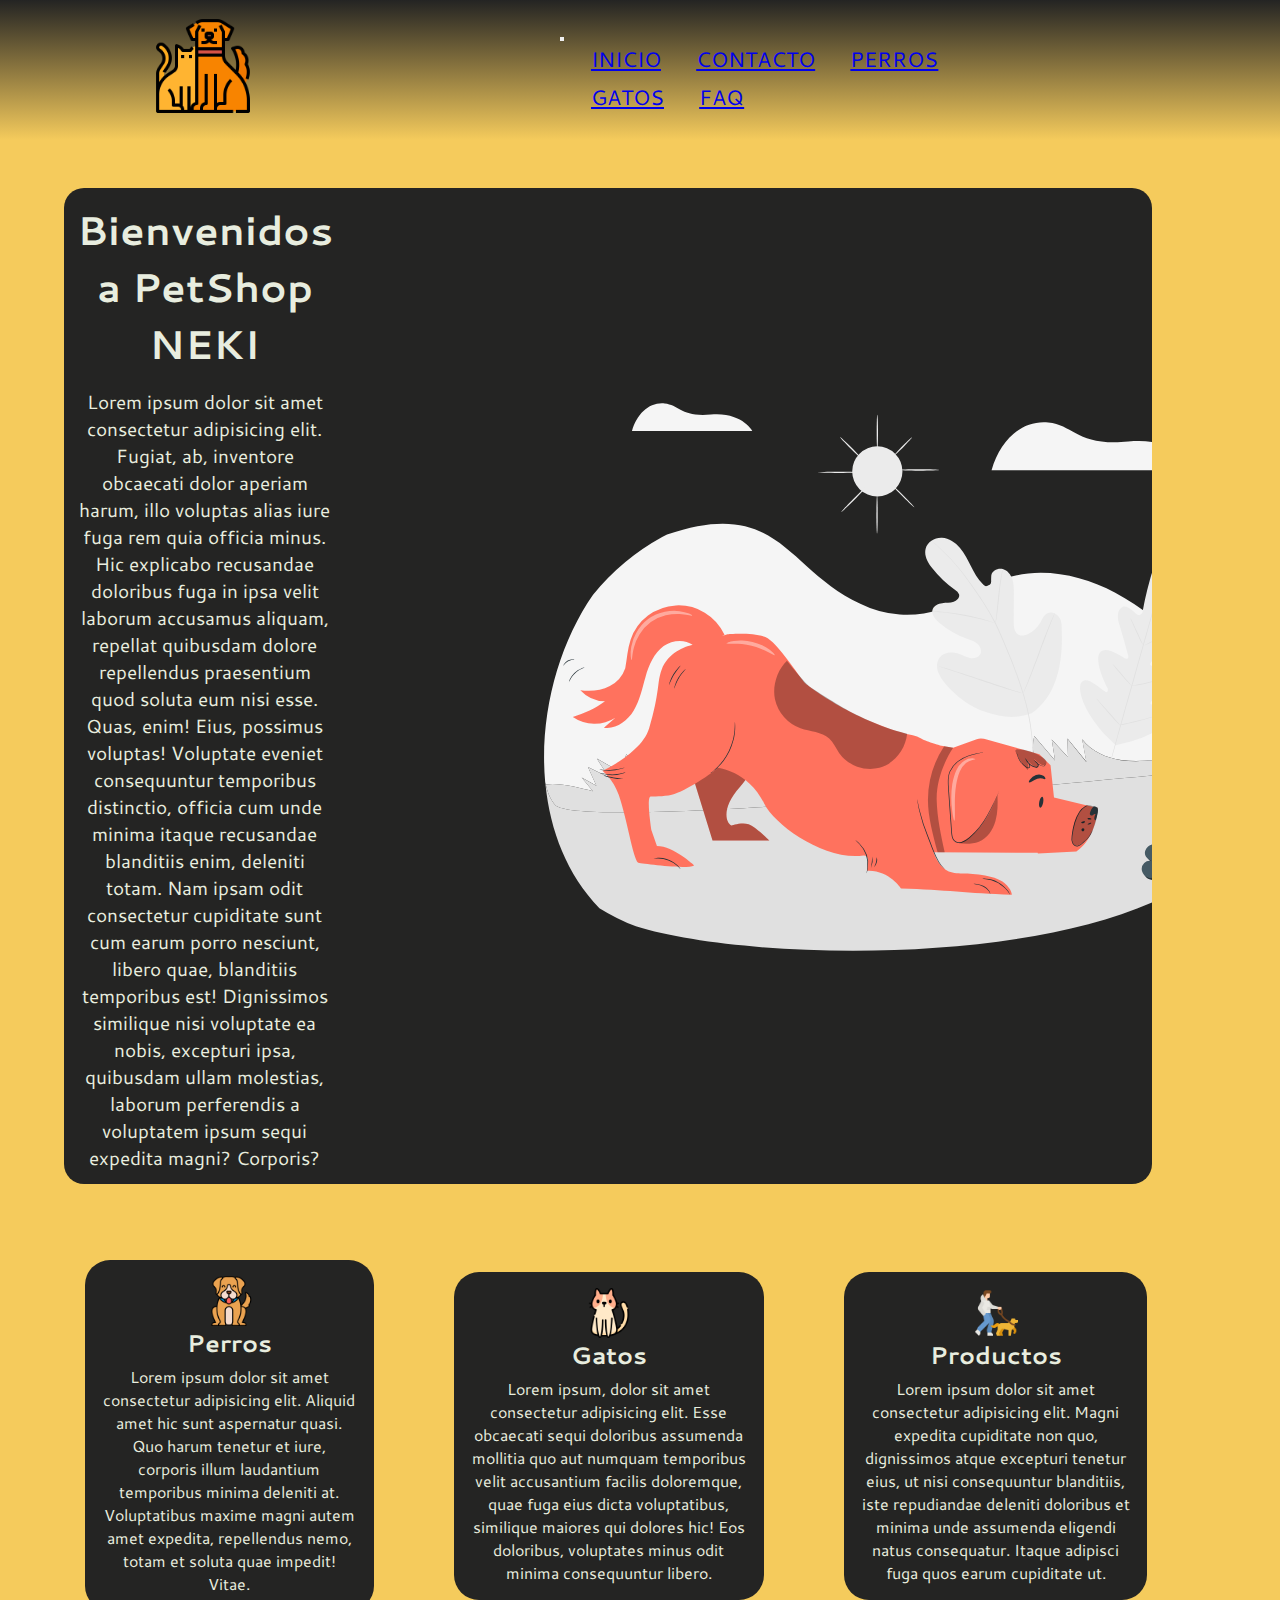
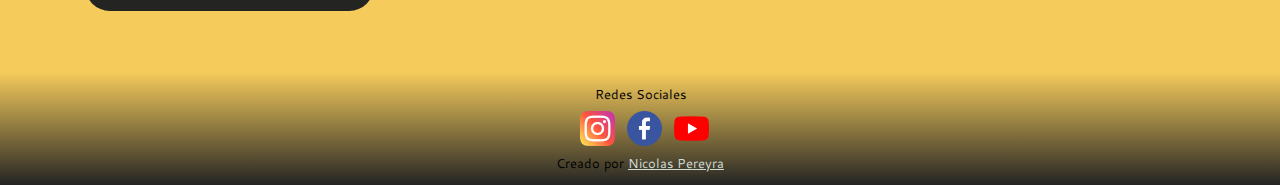
<file: index.html>
<!DOCTYPE html>
<html lang="en">
  <head>
    <meta charset="UTF-8" />
    <meta http-equiv="X-UA-Compatible" content="IE=edge" />
    <meta name="viewport" content="width=device-width, initial-scale=1.0" />
    <title>PetShop Neki</title>
    <!-- CSS -->
    <link rel="stylesheet" href="style.css" />
    <!-- GOOGLE FONTS -->
    <link
      href="https://fonts.googleapis.com/css2?family=Cantarell:ital,wght@0,400;0,700;1,400&display=swap"
      rel="stylesheet"
    />
    <link rel="shortcut icon" href="imgs/logo.png" type="image/x-icon" />

    <!-- ANIMATE CSS -->

    <link
      rel="stylesheet"
      href="https://cdnjs.cloudflare.com/ajax/libs/animate.css/4.1.1/animate.min.css"
    />
  </head>

  <!-- CSS BS -->
  <link
    href="https://cdn.jsdelivr.net/npm/bootstrap@5.1.3/dist/css/bootstrap.min.css"
    rel="stylesheet"
    integrity="sha384-1BmE4kWBq78iYhFldvKuhfTAU6auU8tT94WrHftjDbrCEXSU1oBoqyl2QvZ6jIW3"
    crossorigin="anonymous"
  />

  <body class="layout">
    <!-- HEADER HEADER HEADER  -->
    <header class="header">
      <img class="nav__logo" src="imgs/logo-pagina.png" alt="Logo PetShop" />
      <nav class="navbar navbar-expand-lg navbar-light">
        <div class="container-fluid">
          <button
            class="navbar-toggler"
            type="button"
            data-bs-toggle="collapse"
            data-bs-target="#navbarSupportedContent"
            aria-controls="navbarSupportedContent"
            aria-expanded="false"
            aria-label="Toggle navigation"
          >
            <span class="navbar-toggler-icon"></span>
          </button>
          <div class="collapse navbar-collapse" id="navbarSupportedContent">
            <ul class="navbar-nav me-auto mb-2 mb-lg-0">
              <li class="nav-item">
                <a class="nav-link active" aria-current="page" href="index.html"
                  >Inicio</a
                >
              </li>
              <li class="nav-item">
                <a
                  class="nav-link active"
                  aria-current="page"
                  href="contacto.html"
                  >Contacto</a
                >
              </li>
              <li class="nav-item">
                <a
                  class="nav-link active"
                  aria-current="page"
                  href="Perros.html"
                  >Perros</a
                >
              </li>
              <li class="nav-item">
                <a class="nav-link active" aria-current="page" href="Gatos.html"
                  >Gatos</a
                >
              </li>
              <li class="nav-item">
                <a class="nav-link active" aria-current="page" href="FAQ.html"
                  >FAQ</a
                >
              </li>
            </ul>
          </div>
        </div>
      </nav>
    </header>
    <!-- MAIN SECTION MAIN SECTION -->
    <div class="hero container">
      <main class="hero__section">
        <h1 class="hero__title">Bienvenidos a PetShop NEKI</h1>
        <p class="hero__text">
          Lorem ipsum dolor sit amet consectetur adipisicing elit. Fugiat, ab,
          inventore obcaecati dolor aperiam harum, illo voluptas alias iure fuga
          rem quia officia minus. Hic explicabo recusandae doloribus fuga in
          ipsa velit laborum accusamus aliquam, repellat quibusdam dolore
          repellendus praesentium quod soluta eum nisi esse. Quas, enim! Eius,
          possimus voluptas! Voluptate eveniet consequuntur temporibus
          distinctio, officia cum unde minima itaque recusandae blanditiis enim,
          deleniti totam. Nam ipsam odit consectetur cupiditate sunt cum earum
          porro nesciunt, libero quae, blanditiis temporibus est! Dignissimos
          similique nisi voluptate ea nobis, excepturi ipsa, quibusdam ullam
          molestias, laborum perferendis a voluptatem ipsum sequi expedita
          magni? Corporis?
        </p>
      </main>
      <img class="hero__img" src="imgs/fotoindex2.svg" alt="FotoPrincipal" />
    </div>
    <section class="info container">
      <article class="info__card">
        <img src="imgs/dog (2).png" alt="Dog" />
        <h2>Perros</h2>
        <p>
          Lorem ipsum dolor sit amet consectetur adipisicing elit. Aliquid amet
          hic sunt aspernatur quasi. Quo harum tenetur et iure, corporis illum
          laudantium temporibus minima deleniti at. Voluptatibus maxime magni
          autem amet expedita, repellendus nemo, totam et soluta quae impedit!
          Vitae.
        </p>
      </article>

      <article class="info__card">
        <img src="imgs/cat.png" alt="" />
        <h2>Gatos</h2>
        <p>
          Lorem ipsum, dolor sit amet consectetur adipisicing elit. Esse
          obcaecati sequi doloribus assumenda mollitia quo aut numquam
          temporibus velit accusantium facilis doloremque, quae fuga eius dicta
          voluptatibus, similique maiores qui dolores hic! Eos doloribus,
          voluptates minus odit minima consequuntur libero.
        </p>
      </article>

      <article class="info__card">
        <img src="imgs/dog-walking.png" alt="" />
        <h2>Productos</h2>
        <p>
          Lorem ipsum dolor sit amet consectetur adipisicing elit. Magni
          expedita cupiditate non quo, dignissimos atque excepturi tenetur eius,
          ut nisi consequuntur blanditiis, iste repudiandae deleniti doloribus
          et minima unde assumenda eligendi natus consequatur. Itaque adipisci
          fuga quos earum cupiditate ut.
        </p>
      </article>
    </section>
    <!-- footer FOOTER -->
    <footer class="footer">
      <div>Redes Sociales</div>
      <div>
        <a target="__blank" href="http://www.instagram.com/accesorios.neki"
          ><img
            class="redes__icon"
            src="imgs/instagram (1).png"
            alt="Instagram"
        /></a>
        <a target="__blank" href="http://www.facebook.com/accesorios.neki"
          ><img class="redes__icon" src="imgs/facebook (1).png" alt="Facebook"
        /></a>
        <a target="__blank" href="http://www.youtube.com/accesorios.neki"
          ><img class="redes__icon" src="imgs/youtube.png" alt="Youtube"
        /></a>
      </div>
      <div>
        Creado por
        <a target="_blank" href="http://www.instagram.com/niico.pereyra"
          ><span class="dev__name">Nicolas Pereyra</span></a
        >
      </div>
    </footer>
    <!-- bs js bs js -->
    <script
      src="https://cdn.jsdelivr.net/npm/bootstrap@5.1.3/dist/js/bootstrap.bundle.min.js"
      integrity="sha384-ka7Sk0Gln4gmtz2MlQnikT1wXgYsOg+OMhuP+IlRH9sENBO0LRn5q+8nbTov4+1p"
      crossorigin="anonymous"
    ></script>
  </body>
</html>
</file>
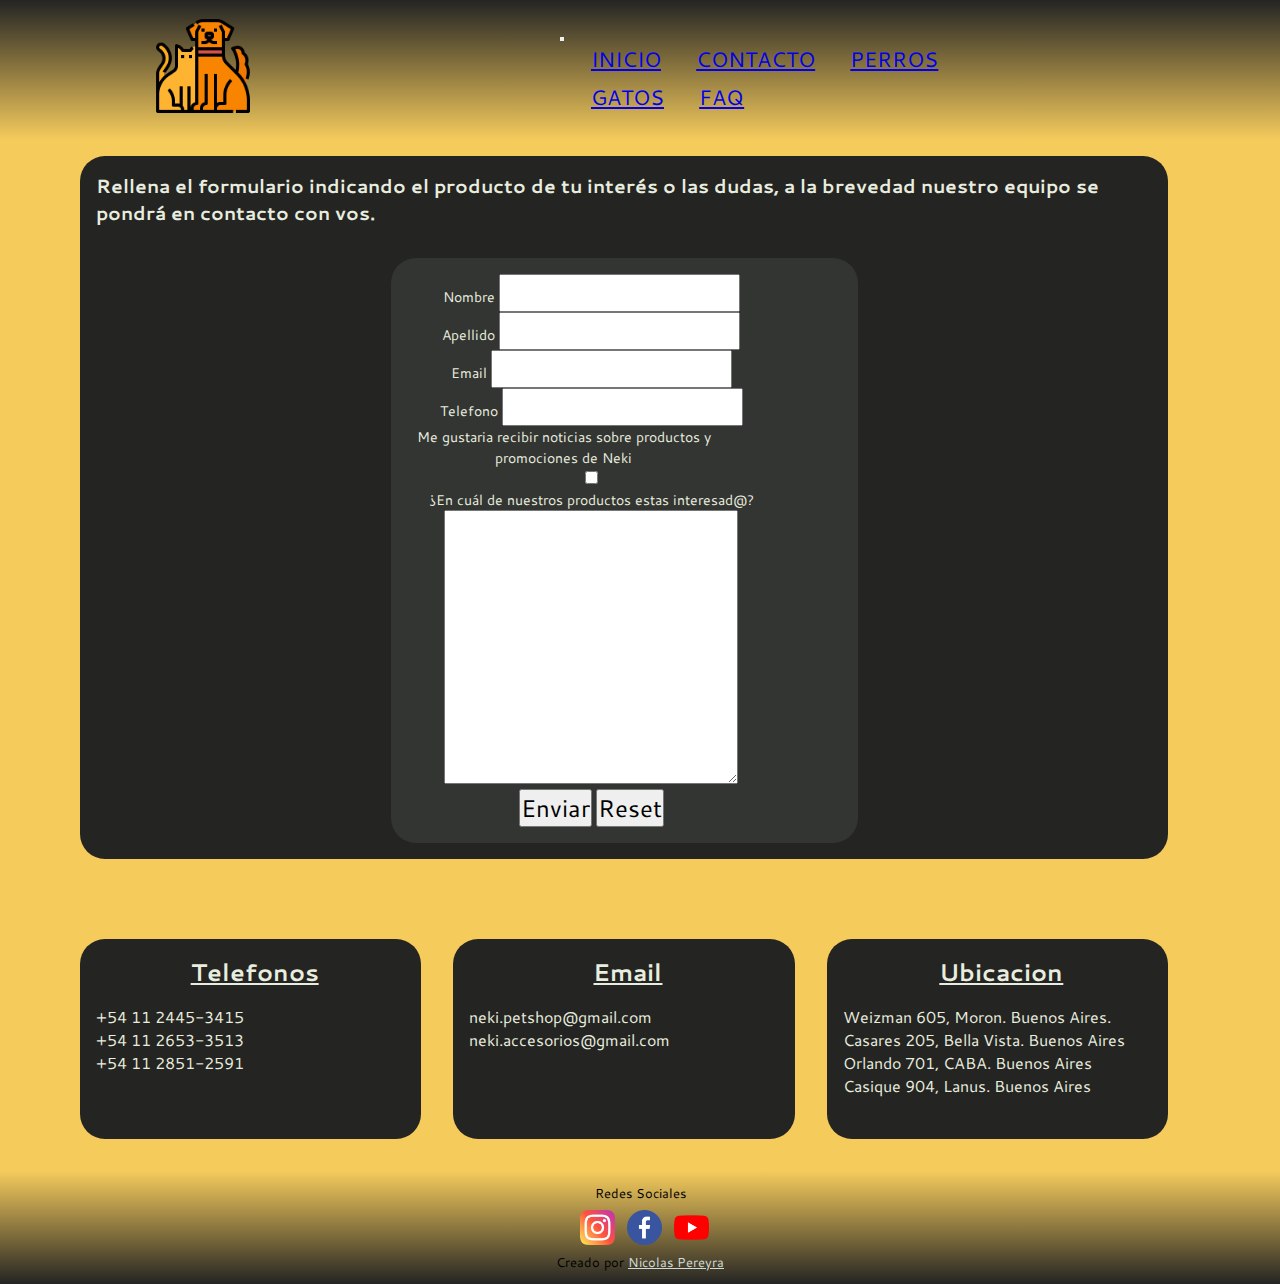
<file: contacto.html>
<!DOCTYPE html>
<html lang="en">
  <head>
    <meta charset="UTF-8" />
    <meta http-equiv="X-UA-Compatible" content="IE=edge" />
    <meta name="viewport" content="width=device-width, initial-scale=1.0" />
    <title>PetShop Neki</title>
    <!-- CSS -->
    <link rel="stylesheet" href="style.css" />
    <!-- GOOGLE FONTS -->
    <link
      href="https://fonts.googleapis.com/css2?family=Cantarell:ital,wght@0,400;0,700;1,400&display=swap"
      rel="stylesheet"
    />
    <link rel="shortcut icon" href="imgs/logo.png" type="image/x-icon" />

    <!-- ANIMATE CSS -->

    <link
      rel="stylesheet"
      href="https://cdnjs.cloudflare.com/ajax/libs/animate.css/4.1.1/animate.min.css"
    />
  </head>

  <!-- CSS BS -->
  <link
    href="https://cdn.jsdelivr.net/npm/bootstrap@5.1.3/dist/css/bootstrap.min.css"
    rel="stylesheet"
    integrity="sha384-1BmE4kWBq78iYhFldvKuhfTAU6auU8tT94WrHftjDbrCEXSU1oBoqyl2QvZ6jIW3"
    crossorigin="anonymous"
  />

  <body class="layout">
    <!-- HEADER HEADER HEADER  -->
    <header class="header">
      <img class="nav__logo" src="imgs/logo-pagina.png" alt="Logo PetShop" />
      <nav class="navbar navbar-expand-lg navbar-light">
        <div class="container-fluid">
          <button
            class="navbar-toggler"
            type="button"
            data-bs-toggle="collapse"
            data-bs-target="#navbarSupportedContent"
            aria-controls="navbarSupportedContent"
            aria-expanded="false"
            aria-label="Toggle navigation"
          >
            <span class="navbar-toggler-icon"></span>
          </button>
          <div class="collapse navbar-collapse" id="navbarSupportedContent">
            <ul class="navbar-nav me-auto mb-2 mb-lg-0">
              <li class="nav-item">
                <a class="nav-link active" aria-current="page" href="index.html"
                  >Inicio</a
                >
              </li>
              <li class="nav-item">
                <a
                  class="nav-link active"
                  aria-current="page"
                  href="contacto.html"
                  >Contacto</a
                >
              </li>
              <li class="nav-item">
                <a
                  class="nav-link active"
                  aria-current="page"
                  href="Perros.html"
                  >Perros</a
                >
              </li>
              <li class="nav-item">
                <a class="nav-link active" aria-current="page" href="Gatos.html"
                  >Gatos</a
                >
              </li>
              <li class="nav-item">
                <a class="nav-link active" aria-current="page" href="FAQ.html"
                  >FAQ</a
                >
              </li>
            </ul>
          </div>
        </div>
      </nav>
    </header>
    <!-- SECTION SECTION SECTION main main  -->
    <main class="hero__contact  container">
      <h3>Rellena el formulario indicando el producto de tu interés o las dudas, a la brevedad nuestro equipo se pondrá en contacto con vos.</h3>
       <form class="contact" action="">
         <div class="form">
            <label class="form__items" for="Nombre">Nombre</label>
            <input type="text" name="Nombre" id="Nombre" />
            <br />
            <label class="form__items" for="Apellido">Apellido</label>
            <input type="text" name="Apellido" id="Apellido" />
            <br />
            <label class="form__items" for="Email">Email</label>
            <input type="text" name="Email" id="Email" required />
            <br />
            <label class="form__items" for="Apellido">Telefono</label>
            <input type="text" name="Telefono" id="Telefono"  />
            <div>Me gustaria recibir noticias sobre productos y promociones de Neki</div>
            <input 
              type="checkbox"
              name="Quiere recibir ofertas"
              value="1"
              required
            />
            <br />
            <label class="form__items" for="interes en productos"></label>
              ¿En cuál de nuestros productos estas interesad@?
            </label>
            <br />
            <textarea class="form__items"
              name="¿En que producto estas interesad@?"
              id="¿En que producto estas interesad@?"
              cols="25"
              rows="8"
            ></textarea>
            <br />
            <input type="submit" value="Enviar" />
            <input type="reset" name="Limpiar formulario" id="" />
          </div> 
      </form>
    </main>
    <section class="contact__section  container">
        <article class="contact__card">
             <h1 class="contact__title">Telefonos</h1>
          <p class="contact__text">
          +54 11 2445-3415
          <br>
          +54 11 2653-3513
          <br>
          +54 11 2851-2591
          </p>
       </article>
       <article class="contact__card">
          <h1 class="contact__title">Email</h1>
          <p class="contact__text">
          neki.petshop@gmail.com 
          <br>
          neki.accesorios@gmail.com
          </p>
       </article>
       <article class="contact__card">
        <h1 class="contact__title">Ubicacion</h1>
        <p class="contact__text">
        Weizman 605, Moron. Buenos Aires.
        <br>
        Casares 205, Bella Vista. Buenos Aires
        <br>
        Orlando 701, CABA. Buenos Aires
        <br>
        Casique 904, Lanus. Buenos Aires
        </p>
     </article>
    </section>
  <!-- footer FOOTER -->
  <footer class="footer">
    <div>Redes Sociales</div>
    <div>
      <a target="__blank" href="http://www.instagram.com/accesorios.neki"
        ><img
          class="redes__icon"
          src="imgs/instagram (1).png"
          alt="Instagram"
      /></a>
      <a target="__blank" href="http://www.facebook.com/accesorios.neki"
        ><img class="redes__icon" src="imgs/facebook (1).png" alt="Facebook"
      /></a>
      <a target="__blank" href="http://www.youtube.com/accesorios.neki"
        ><img class="redes__icon" src="imgs/youtube.png" alt="Youtube"
      /></a>
    </div>
    <div>
      Creado por
      <a target="_blank" href="http://www.instagram.com/niico.pereyra"
        ><span class="dev__name">Nicolas Pereyra</span></a
      >
    </div>
  </footer>
  <!-- bs js bs js -->
  <script
    src="https://cdn.jsdelivr.net/npm/bootstrap@5.1.3/dist/js/bootstrap.bundle.min.js"
    integrity="sha384-ka7Sk0Gln4gmtz2MlQnikT1wXgYsOg+OMhuP+IlRH9sENBO0LRn5q+8nbTov4+1p"
    crossorigin="anonymous"
  ></script>
</body>
</html>
</file>
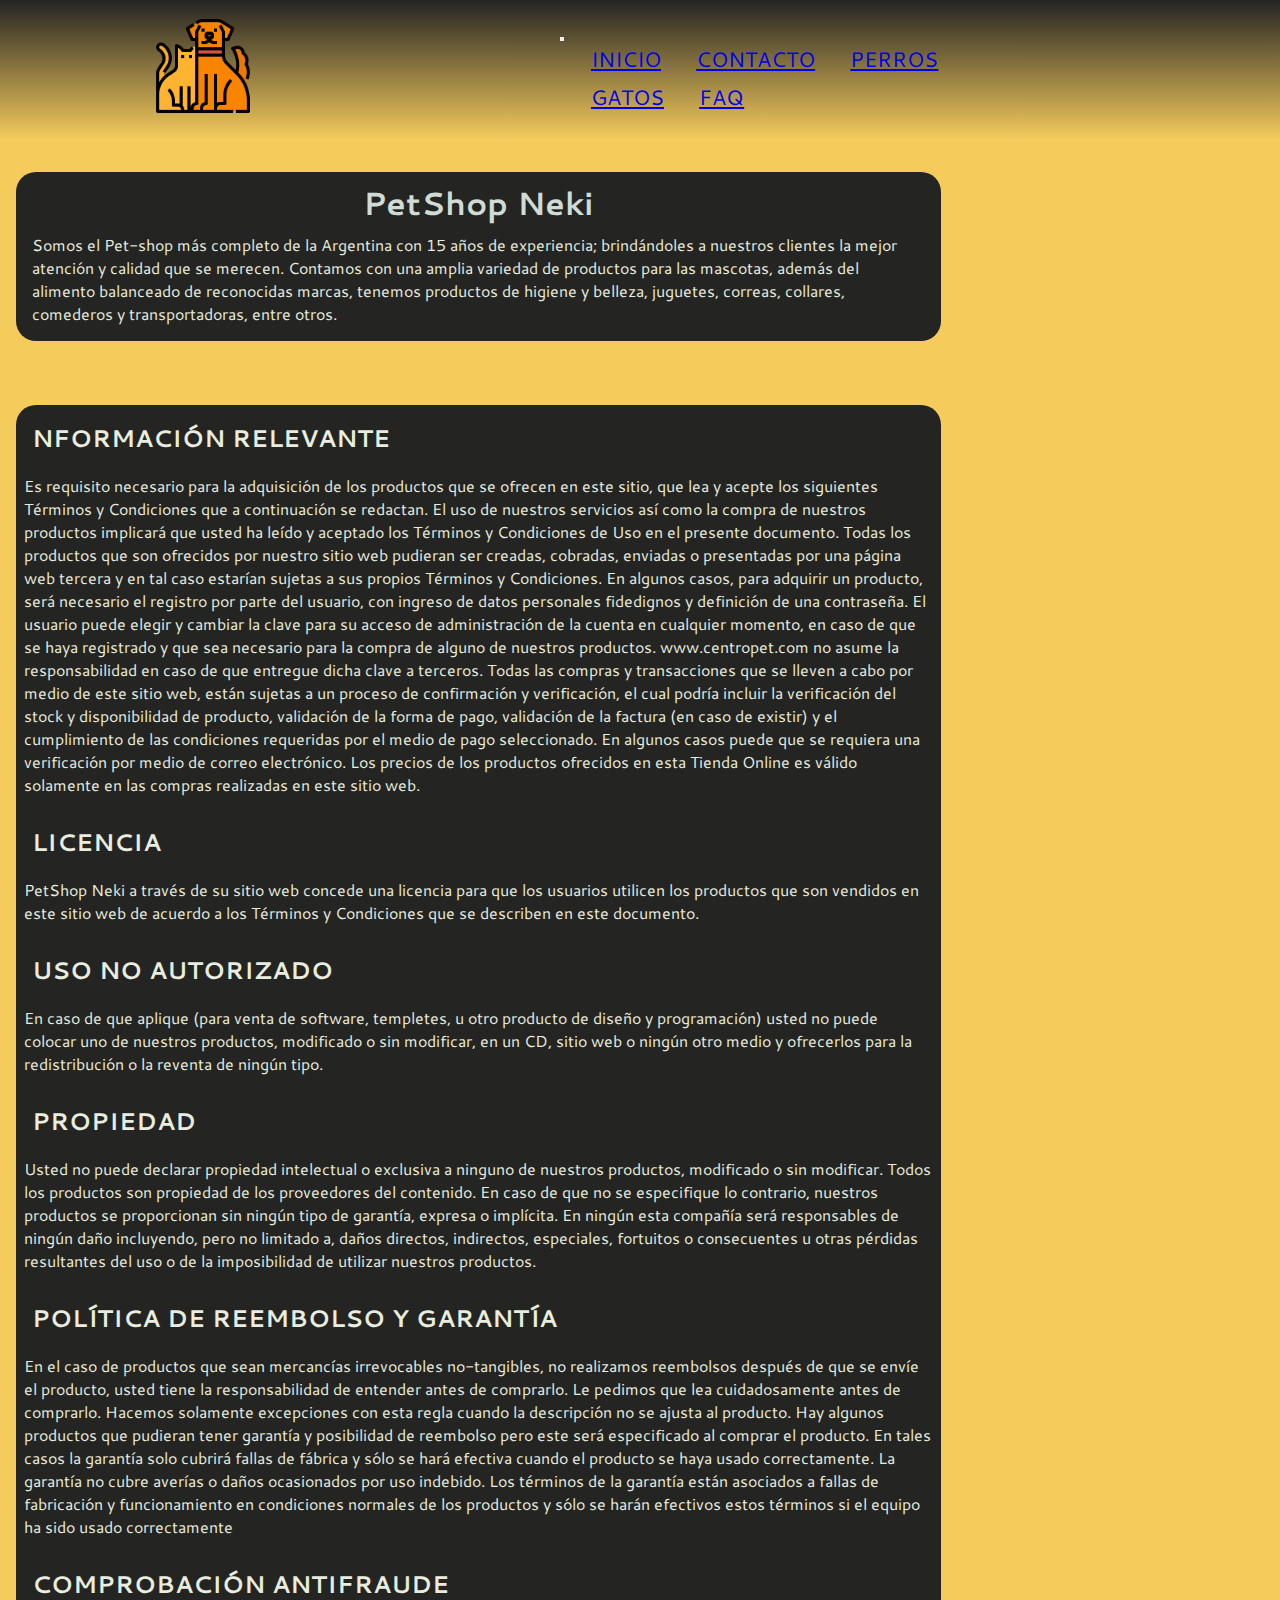
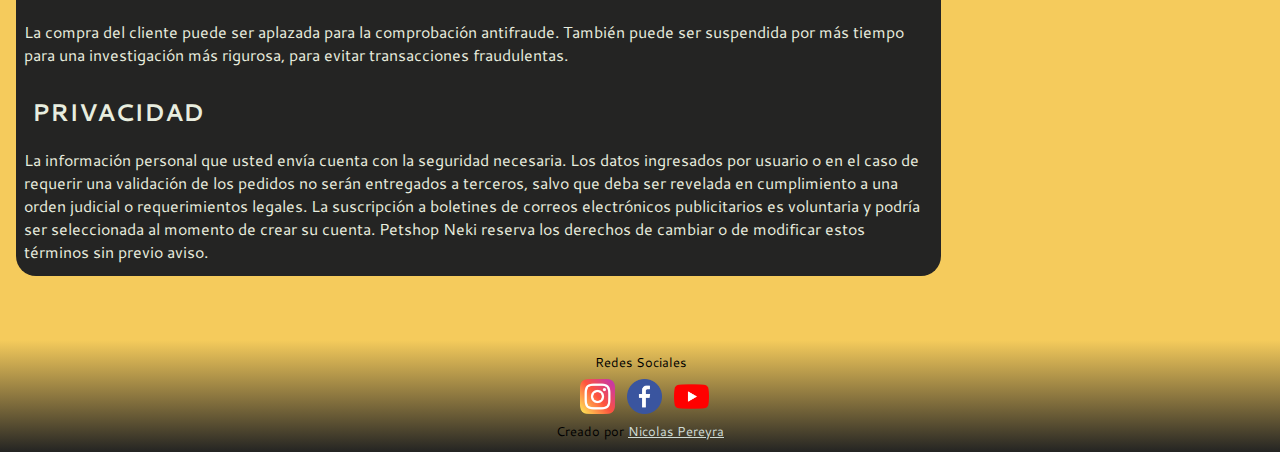
<file: FAQ.html>
<!DOCTYPE html>
<html lang="en">
  <head>
    <meta charset="UTF-8" />
    <meta http-equiv="X-UA-Compatible" content="IE=edge" />
    <meta name="viewport" content="width=device-width, initial-scale=1.0" />
    <title>PetShop Neki</title>
    <!-- CSS -->
    <link rel="stylesheet" href="style.css" />
    <!-- GOOGLE FONTS -->
    <link
      href="https://fonts.googleapis.com/css2?family=Cantarell:ital,wght@0,400;0,700;1,400&display=swap"
      rel="stylesheet"
    />
    <link rel="shortcut icon" href="imgs/logo.png" type="image/x-icon" />

    <!-- ANIMATE CSS -->

    <link
      rel="stylesheet"
      href="https://cdnjs.cloudflare.com/ajax/libs/animate.css/4.1.1/animate.min.css"
    />
  </head>

  <!-- CSS BS -->
  <link
    href="https://cdn.jsdelivr.net/npm/bootstrap@5.1.3/dist/css/bootstrap.min.css"
    rel="stylesheet"
    integrity="sha384-1BmE4kWBq78iYhFldvKuhfTAU6auU8tT94WrHftjDbrCEXSU1oBoqyl2QvZ6jIW3"
    crossorigin="anonymous"
  />

  <body class="layout">
    <!-- HEADER HEADER HEADER  -->
    <header class="header container-fluid">
      <img class="nav__logo" src="imgs/logo-pagina.png" alt="Logo PetShop" />
      <nav class="navbar navbar-expand-lg navbar-light">
        <div class="container-fluid">
          <button
            class="navbar-toggler"
            type="button"
            data-bs-toggle="collapse"
            data-bs-target="#navbarSupportedContent"
            aria-controls="navbarSupportedContent"
            aria-expanded="false"
            aria-label="Toggle navigation"
          >
            <span class="navbar-toggler-icon"></span>
          </button>
          <div class="collapse navbar-collapse" id="navbarSupportedContent">
            <ul class="navbar-nav me-auto mb-2 mb-lg-0">
              <li class="nav-item">
                <a class="nav-link active" aria-current="page" href="index.html"
                  >Inicio</a
                >
              </li>
              <li class="nav-item">
                <a
                  class="nav-link active"
                  aria-current="page"
                  href="contacto.html"
                  >Contacto</a
                >
              </li>
              <li class="nav-item">
                <a
                  class="nav-link active"
                  aria-current="page"
                  href="Perros.html"
                  >Perros</a
                >
              </li>
              <li class="nav-item">
                <a class="nav-link active" aria-current="page" href="Gatos.html"
                  >Gatos</a
                >
              </li>
              <li class="nav-item">
                <a class="nav-link active" aria-current="page" href="FAQ.html"
                  >FAQ</a
                >
              </li>
            </ul>
          </div>
        </div>
      </nav>
    </header>

    <!-- MAIN MAIN MAIN -->
    <main class="container faq__hero">
      <article class="faq__nosotros">
        <h1 class="faq__title">PetShop Neki</h1>
        <p class="faq__text">
          Somos el Pet-shop más completo de la Argentina con 15 años de
          experiencia; brindándoles a nuestros clientes la mejor atención y
          calidad que se merecen. Contamos con una amplia variedad de productos
          para las mascotas, además del alimento balanceado de reconocidas
          marcas, tenemos productos de higiene y belleza, juguetes, correas,
          collares, comederos y transportadoras, entre otros.
        </p>
      </article>
    </main>

    <!-- section section -->

    <section class="container faq__info">
      <article class="faq__card">
        <h2 class="faq__card-title2">NFORMACIÓN RELEVANTE</h2>
        <p class="faq__card-text">
          Es requisito necesario para la adquisición de los productos que se
          ofrecen en este sitio, que lea y acepte los siguientes Términos y
          Condiciones que a continuación se redactan. El uso de nuestros
          servicios así como la compra de nuestros productos implicará que usted
          ha leído y aceptado los Términos y Condiciones de Uso en el presente
          documento. Todas los productos que son ofrecidos por nuestro sitio web
          pudieran ser creadas, cobradas, enviadas o presentadas por una página
          web tercera y en tal caso estarían sujetas a sus propios Términos y
          Condiciones. En algunos casos, para adquirir un producto, será
          necesario el registro por parte del usuario, con ingreso de datos
          personales fidedignos y definición de una contraseña. El usuario puede
          elegir y cambiar la clave para su acceso de administración de la
          cuenta en cualquier momento, en caso de que se haya registrado y que
          sea necesario para la compra de alguno de nuestros productos.
          www.centropet.com no asume la responsabilidad en caso de que entregue
          dicha clave a terceros. Todas las compras y transacciones que se
          lleven a cabo por medio de este sitio web, están sujetas a un proceso
          de confirmación y verificación, el cual podría incluir la verificación
          del stock y disponibilidad de producto, validación de la forma de
          pago, validación de la factura (en caso de existir) y el cumplimiento
          de las condiciones requeridas por el medio de pago seleccionado. En
          algunos casos puede que se requiera una verificación por medio de
          correo electrónico. Los precios de los productos ofrecidos en esta
          Tienda Online es válido solamente en las compras realizadas en este
          sitio web.
        </p>
        <h2 class="faq__card-title2">LICENCIA</h2>
        <p class="faq__card-text">
          PetShop Neki a través de su sitio web concede una licencia para que
          los usuarios utilicen los productos que son vendidos en este sitio web
          de acuerdo a los Términos y Condiciones que se describen en este
          documento.
        </p>
        <h2 class="faq__card-title2">USO NO AUTORIZADO</h2>
        <p class="faq__card-text">
          En caso de que aplique (para venta de software, templetes, u otro
          producto de diseño y programación) usted no puede colocar uno de
          nuestros productos, modificado o sin modificar, en un CD, sitio web o
          ningún otro medio y ofrecerlos para la redistribución o la reventa de
          ningún tipo.
        </p>
        <h2 class="faq__card-title2">PROPIEDAD</h2>
        <p class="faq__card-text">
          Usted no puede declarar propiedad intelectual o exclusiva a ninguno de
          nuestros productos, modificado o sin modificar. Todos los productos
          son propiedad de los proveedores del contenido. En caso de que no se
          especifique lo contrario, nuestros productos se proporcionan sin
          ningún tipo de garantía, expresa o implícita. En ningún esta compañía
          será responsables de ningún daño incluyendo, pero no limitado a, daños
          directos, indirectos, especiales, fortuitos o consecuentes u otras
          pérdidas resultantes del uso o de la imposibilidad de utilizar
          nuestros productos.
        </p>
        <h2 class="faq__card-title2">POLÍTICA DE REEMBOLSO Y GARANTÍA</h2>
        <p class="faq__card-text">
          En el caso de productos que sean mercancías irrevocables no-tangibles,
          no realizamos reembolsos después de que se envíe el producto, usted
          tiene la responsabilidad de entender antes de comprarlo. Le pedimos
          que lea cuidadosamente antes de comprarlo. Hacemos solamente
          excepciones con esta regla cuando la descripción no se ajusta al
          producto. Hay algunos productos que pudieran tener garantía y
          posibilidad de reembolso pero este será especificado al comprar el
          producto. En tales casos la garantía solo cubrirá fallas de fábrica y
          sólo se hará efectiva cuando el producto se haya usado correctamente.
          La garantía no cubre averías o daños ocasionados por uso indebido. Los
          términos de la garantía están asociados a fallas de fabricación y
          funcionamiento en condiciones normales de los productos y sólo se
          harán efectivos estos términos si el equipo ha sido usado
          correctamente
        </p>
        <h2 class="faq__card-title2">COMPROBACIÓN ANTIFRAUDE</h2>
        <p class="faq__card-text">
          La compra del cliente puede ser aplazada para la comprobación
          antifraude. También puede ser suspendida por más tiempo para una
          investigación más rigurosa, para evitar transacciones fraudulentas.
        </p>
        <h2 class="faq__card-title2">PRIVACIDAD</h2>
        <p class="faq__card-text">
          La información personal que usted envía cuenta con la seguridad
          necesaria. Los datos ingresados por usuario o en el caso de requerir
          una validación de los pedidos no serán entregados a terceros, salvo
          que deba ser revelada en cumplimiento a una orden judicial o
          requerimientos legales. La suscripción a boletines de correos
          electrónicos publicitarios es voluntaria y podría ser seleccionada al
          momento de crear su cuenta. Petshop Neki reserva los derechos de
          cambiar o de modificar estos términos sin previo aviso.
        </p>
      </article>
    </section>

    <!-- footer FOOTER -->
    <footer class="footer">
      <div>Redes Sociales</div>
      <div>
        <a target="__blank" href="http://www.instagram.com/accesorios.neki"
          ><img
            class="redes__icon"
            src="imgs/instagram (1).png"
            alt="Instagram"
        /></a>
        <a target="__blank" href="http://www.facebook.com/accesorios.neki"
          ><img class="redes__icon" src="imgs/facebook (1).png" alt="Facebook"
        /></a>
        <a target="__blank" href="http://www.youtube.com/accesorios.neki"
          ><img class="redes__icon" src="imgs/youtube.png" alt="Youtube"
        /></a>
      </div>
      <div>
        Creado por
        <a target="_blank" href="http://www.instagram.com/niico.pereyra"
          ><span class="dev__name">Nicolas Pereyra</span></a
        >
      </div>
    </footer>
    <!-- bs js bs js -->
    <script
      src="https://cdn.jsdelivr.net/npm/bootstrap@5.1.3/dist/js/bootstrap.bundle.min.js"
      integrity="sha384-ka7Sk0Gln4gmtz2MlQnikT1wXgYsOg+OMhuP+IlRH9sENBO0LRn5q+8nbTov4+1p"
      crossorigin="anonymous"
    ></script>
  </body>
</html>
</file>
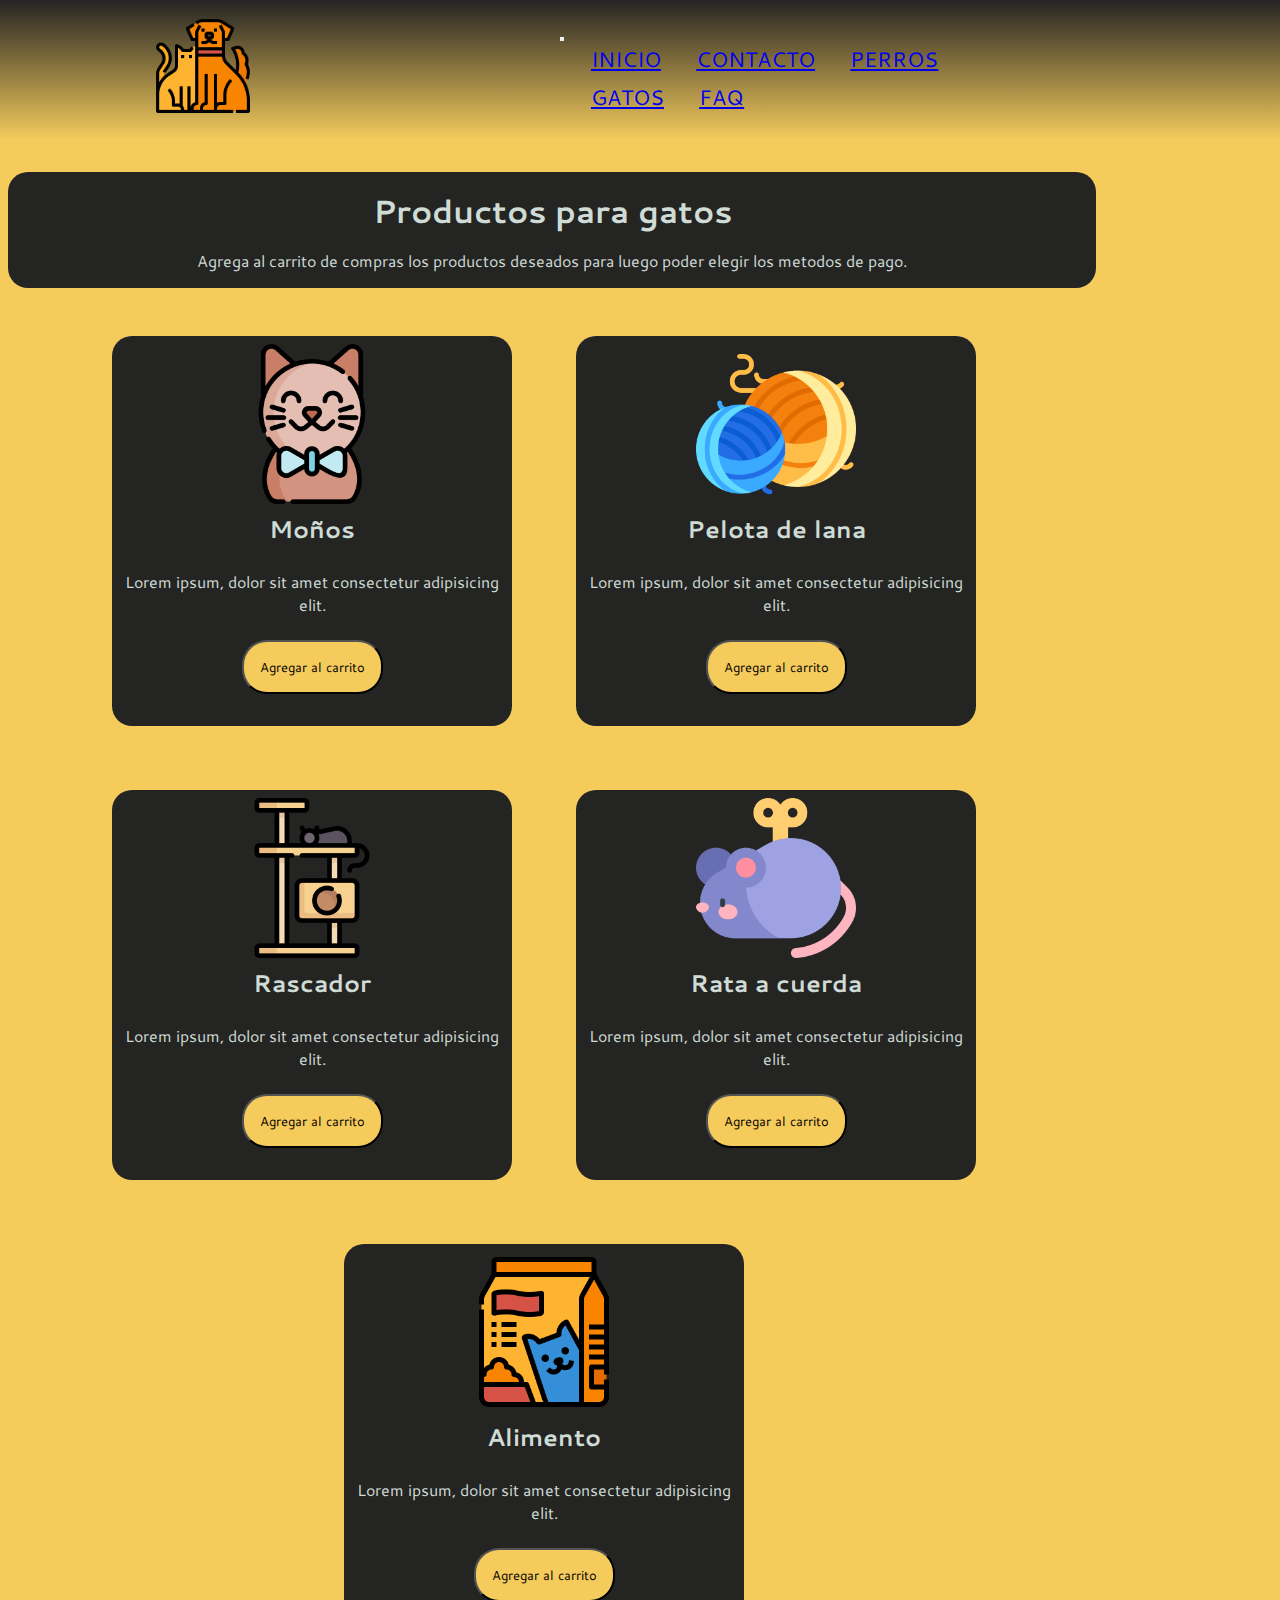
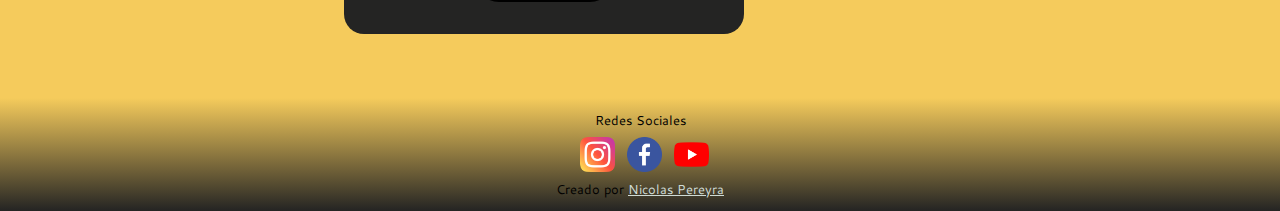
<file: Gatos.html>
<!DOCTYPE html>
<html lang="en">
  <head>
    <meta charset="UTF-8" />
    <meta http-equiv="X-UA-Compatible" content="IE=edge" />
    <meta name="viewport" content="width=device-width, initial-scale=1.0" />
    <title>PetShop Neki</title>
    <!-- CSS -->
    <link rel="stylesheet" href="style.css" />
    <!-- GOOGLE FONTS -->
    <link
      href="https://fonts.googleapis.com/css2?family=Cantarell:ital,wght@0,400;0,700;1,400&display=swap"
      rel="stylesheet"
    />
    <link rel="shortcut icon" href="imgs/logo.png" type="image/x-icon" />

    <!-- ANIMATE CSS -->

    <link
      rel="stylesheet"
      href="https://cdnjs.cloudflare.com/ajax/libs/animate.css/4.1.1/animate.min.css"
    />
  </head>

  <!-- CSS BS -->
  <link
    href="https://cdn.jsdelivr.net/npm/bootstrap@5.1.3/dist/css/bootstrap.min.css"
    rel="stylesheet"
    integrity="sha384-1BmE4kWBq78iYhFldvKuhfTAU6auU8tT94WrHftjDbrCEXSU1oBoqyl2QvZ6jIW3"
    crossorigin="anonymous"
  />

  <body class="layout">
    <!-- HEADER HEADER HEADER  -->
    <header class="header">
      <img class="nav__logo" src="imgs/logo-pagina.png" alt="Logo PetShop" />
      <nav class="navbar navbar-expand-lg navbar-light">
        <div class="container-fluid">
          <button
            class="navbar-toggler"
            type="button"
            data-bs-toggle="collapse"
            data-bs-target="#navbarSupportedContent"
            aria-controls="navbarSupportedContent"
            aria-expanded="false"
            aria-label="Toggle navigation"
          >
            <span class="navbar-toggler-icon"></span>
          </button>
          <div class="collapse navbar-collapse" id="navbarSupportedContent">
            <ul class="navbar-nav me-auto mb-2 mb-lg-0">
              <li class="nav-item">
                <a class="nav-link active" aria-current="page" href="index.html"
                  >Inicio</a
                >
              </li>
              <li class="nav-item">
                <a
                  class="nav-link active"
                  aria-current="page"
                  href="contacto.html"
                  >Contacto</a
                >
              </li>
              <li class="nav-item">
                <a
                  class="nav-link active"
                  aria-current="page"
                  href="Perros.html"
                  >Perros</a
                >
              </li>
              <li class="nav-item">
                <a class="nav-link active" aria-current="page" href="Gatos.html"
                  >Gatos</a
                >
              </li>
              <li class="nav-item">
                <a class="nav-link active" aria-current="page" href="FAQ.html"
                  >FAQ</a
                >
              </li>
            </ul>
          </div>
        </div>
      </nav>
    </header>

    <!-- MAIN MAIN // SECTION SECTION  -->
    <main class="cat__hero container">
      <h1 class="cat__title">Productos para gatos</h1>
      <p class="cat__text">
        Agrega al carrito de compras los productos deseados para luego poder
        elegir los metodos de pago.
      </p>
    </main>
    <section class="cat__products container">
      <article class="product__card">
        <img class="product__img" src="imgs/moño-gato.png" alt="PelotaPerro" />
        <h2 class="product__title">Moños</h2>
        <p class="product__text">
          Lorem ipsum, dolor sit amet consectetur adipisicing elit.
        </p>
        <button class="product__btn">Agregar al carrito</button>
      </article>
      <article class="product__card">
        <img class="product__img" src="imgs/pelota-lana.png" alt="" />
        <h2 class="product__title">Pelota de lana</h2>
        <p class="product__text">
          Lorem ipsum, dolor sit amet consectetur adipisicing elit.
        </p>
        <button class="product__btn">Agregar al carrito</button>
      </article>
      <article class="product__card">
        <img class="product__img" src="imgs/rascador.png" alt="" />
        <h2 class="product__title">Rascador</h2>
        <p class="product__text">
          Lorem ipsum, dolor sit amet consectetur adipisicing elit.
        </p>
        <button class="product__btn">Agregar al carrito</button>
      </article>
      <article class="product__card">
        <img class="product__img" src="imgs/rata-cuerda.png" alt="" />
        <h2 class="product__title">Rata a cuerda</h2>
        <p class="product__text">
          Lorem ipsum, dolor sit amet consectetur adipisicing elit.
        </p>
        <button class="product__btn">Agregar al carrito</button>
      </article>
      <article class="product__card">
        <img class="product__img" src="imgs/cat-food.png" alt="" />
        <h2 class="product__title">Alimento</h2>
        <p class="product__text">
          Lorem ipsum, dolor sit amet consectetur adipisicing elit.
        </p>
        <button class="product__btn">Agregar al carrito</button>
      </article>
    </section>
    <!-- footer FOOTER -->
    <footer class="footer">
      <div>Redes Sociales</div>
      <div>
        <a target="__blank" href="http://www.instagram.com/accesorios.neki"
          ><img
            class="redes__icon"
            src="imgs/instagram (1).png"
            alt="Instagram"
        /></a>
        <a target="__blank" href="http://www.facebook.com/accesorios.neki"
          ><img class="redes__icon" src="imgs/facebook (1).png" alt="Facebook"
        /></a>
        <a target="__blank" href="http://www.youtube.com/accesorios.neki"
          ><img class="redes__icon" src="imgs/youtube.png" alt="Youtube"
        /></a>
      </div>
      <div>
        Creado por
        <a target="_blank" href="http://www.instagram.com/niico.pereyra"
          ><span class="dev__name">Nicolas Pereyra</span></a
        >
      </div>
    </footer>
    <!-- bs js bs js -->
    <script
      src="https://cdn.jsdelivr.net/npm/bootstrap@5.1.3/dist/js/bootstrap.bundle.min.js"
      integrity="sha384-ka7Sk0Gln4gmtz2MlQnikT1wXgYsOg+OMhuP+IlRH9sENBO0LRn5q+8nbTov4+1p"
      crossorigin="anonymous"
    ></script>
  </body>
</html>
</file>
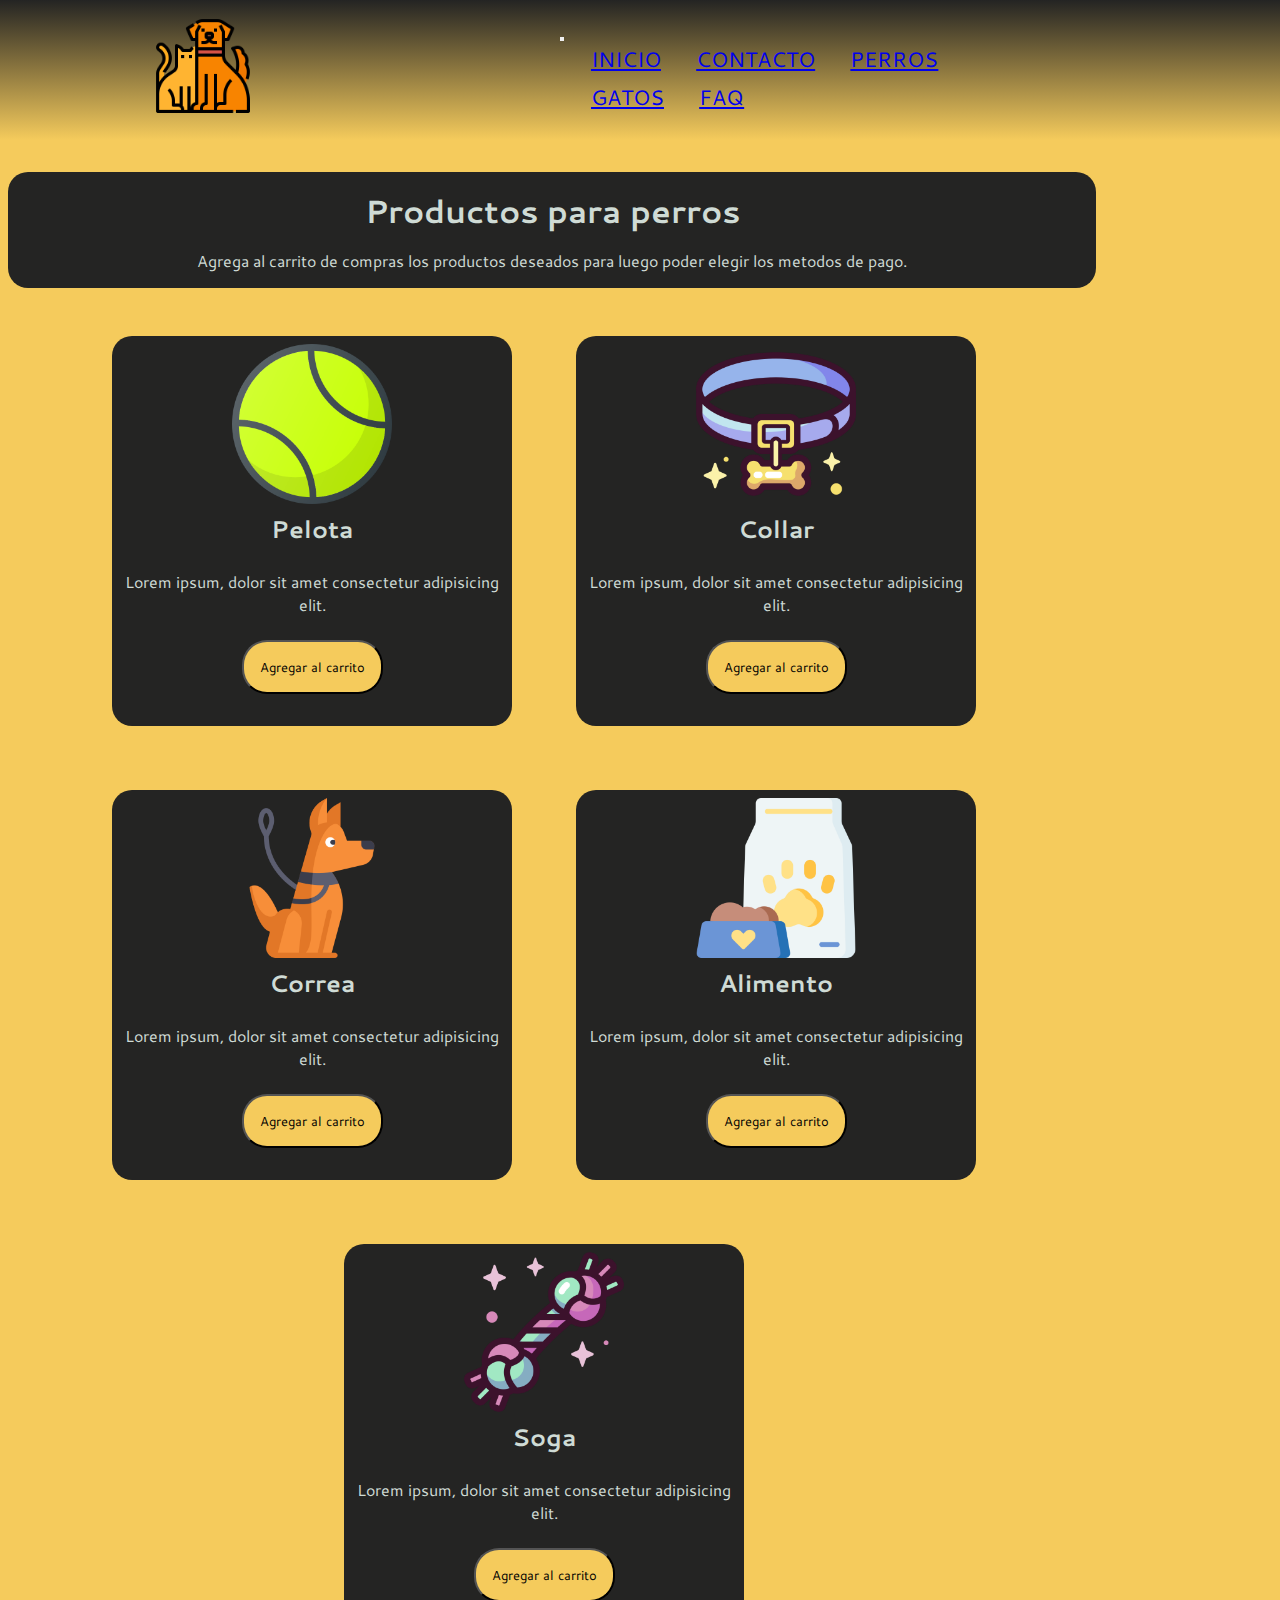
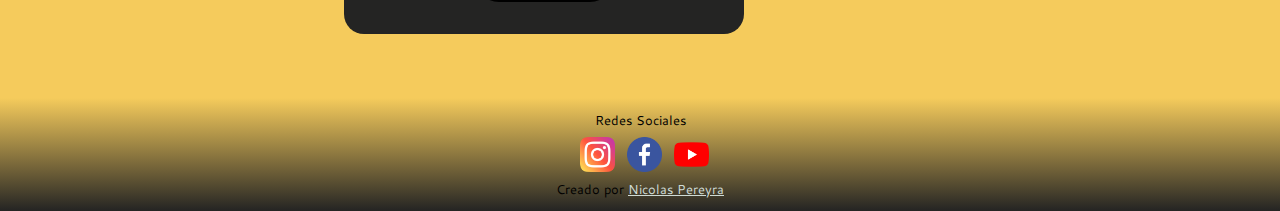
<file: Perros.html>
<!DOCTYPE html>
<html lang="en">
  <head>
    <meta charset="UTF-8" />
    <meta http-equiv="X-UA-Compatible" content="IE=edge" />
    <meta name="viewport" content="width=device-width, initial-scale=1.0" />
    <title>PetShop Neki</title>
    <!-- CSS -->
    <link rel="stylesheet" href="style.css" />
    <!-- GOOGLE FONTS -->
    <link
      href="https://fonts.googleapis.com/css2?family=Cantarell:ital,wght@0,400;0,700;1,400&display=swap"
      rel="stylesheet"
    />
    <link rel="shortcut icon" href="imgs/logo.png" type="image/x-icon" />

    <!-- ANIMATE CSS -->

    <link
      rel="stylesheet"
      href="https://cdnjs.cloudflare.com/ajax/libs/animate.css/4.1.1/animate.min.css"
    />
  </head>

  <!-- CSS BS -->
  <link
    href="https://cdn.jsdelivr.net/npm/bootstrap@5.1.3/dist/css/bootstrap.min.css"
    rel="stylesheet"
    integrity="sha384-1BmE4kWBq78iYhFldvKuhfTAU6auU8tT94WrHftjDbrCEXSU1oBoqyl2QvZ6jIW3"
    crossorigin="anonymous"
  />

  <body class="layout">
    <!-- HEADER HEADER HEADER  -->
    <header class="header">
      <img class="nav__logo" src="imgs/logo-pagina.png" alt="Logo PetShop" />
      <nav class="navbar navbar-expand-lg navbar-light">
        <div class="container-fluid">
          <button
            class="navbar-toggler"
            type="button"
            data-bs-toggle="collapse"
            data-bs-target="#navbarSupportedContent"
            aria-controls="navbarSupportedContent"
            aria-expanded="false"
            aria-label="Toggle navigation"
          >
            <span class="navbar-toggler-icon"></span>
          </button>
          <div class="collapse navbar-collapse" id="navbarSupportedContent">
            <ul class="navbar-nav me-auto mb-2 mb-lg-0">
              <li class="nav-item">
                <a class="nav-link active" aria-current="page" href="index.html"
                  >Inicio</a
                >
              </li>
              <li class="nav-item">
                <a
                  class="nav-link active"
                  aria-current="page"
                  href="contacto.html"
                  >Contacto</a
                >
              </li>
              <li class="nav-item">
                <a
                  class="nav-link active"
                  aria-current="page"
                  href="Perros.html"
                  >Perros</a
                >
              </li>
              <li class="nav-item">
                <a class="nav-link active" aria-current="page" href="Gatos.html"
                  >Gatos</a
                >
              </li>
              <li class="nav-item">
                <a class="nav-link active" aria-current="page" href="FAQ.html"
                  >FAQ</a
                >
              </li>
            </ul>
          </div>
        </div>
      </nav>
    </header>

    <!-- MAIN MAIN // SECTION SECTION  -->
    <main class="dog__hero container">
      <h1 class="dog__title">Productos para perros</h1>
      <p class="dog__text">
        Agrega al carrito de compras los productos deseados para luego poder
        elegir los metodos de pago.
      </p>
    </main>
    <section class="dog__products container">
      <article class="product__card">
        <img class="product__img" src="imgs/tenis.png" alt="PelotaPerro" />
        <h2 class="product__title">Pelota</h2>
        <p class="product__text">
          Lorem ipsum, dolor sit amet consectetur adipisicing elit.
        </p>
        <button class="product__btn">Agregar al carrito</button>
      </article>
      <article class="product__card">
        <img class="product__img" src="imgs/collar.png" alt="" />
        <h2 class="product__title">Collar</h2>
        <p class="product__text">
          Lorem ipsum, dolor sit amet consectetur adipisicing elit.
        </p>
        <button class="product__btn">Agregar al carrito</button>
      </article>
      <article class="product__card">
        <img class="product__img" src="imgs/guide-dog.png" alt="" />
        <h2 class="product__title">Correa</h2>
        <p class="product__text">
          Lorem ipsum, dolor sit amet consectetur adipisicing elit.
        </p>
        <button class="product__btn">Agregar al carrito</button>
      </article>
      <article class="product__card">
        <img class="product__img" src="imgs/pet-food.png" alt="" />
        <h2 class="product__title">Alimento</h2>
        <p class="product__text">
          Lorem ipsum, dolor sit amet consectetur adipisicing elit.
        </p>
        <button class="product__btn">Agregar al carrito</button>
      </article>
      <article class="product__card">
        <img class="product__img" src="imgs/pet-toy.png" alt="" />
        <h2 class="product__title">Soga</h2>
        <p class="product__text">
          Lorem ipsum, dolor sit amet consectetur adipisicing elit.
        </p>
        <button class="product__btn">Agregar al carrito</button>
      </article>
    </section>
    <!-- footer FOOTER -->
    <footer class="footer">
      <div>Redes Sociales</div>
      <div>
        <a target="__blank" href="http://www.instagram.com/accesorios.neki"
          ><img
            class="redes__icon"
            src="imgs/instagram (1).png"
            alt="Instagram"
        /></a>
        <a target="__blank" href="http://www.facebook.com/accesorios.neki"
          ><img class="redes__icon" src="imgs/facebook (1).png" alt="Facebook"
        /></a>
        <a target="__blank" href="http://www.youtube.com/accesorios.neki"
          ><img class="redes__icon" src="imgs/youtube.png" alt="Youtube"
        /></a>
      </div>
      <div>
        Creado por
        <a target="_blank" href="http://www.instagram.com/niico.pereyra"
          ><span class="dev__name">Nicolas Pereyra</span></a
        >
      </div>
    </footer>
    <!-- bs js bs js -->
    <script
      src="https://cdn.jsdelivr.net/npm/bootstrap@5.1.3/dist/js/bootstrap.bundle.min.js"
      integrity="sha384-ka7Sk0Gln4gmtz2MlQnikT1wXgYsOg+OMhuP+IlRH9sENBO0LRn5q+8nbTov4+1p"
      crossorigin="anonymous"
    ></script>
  </body>
</html>
</file>
<file: style.css>
* {
  margin: 0;
  padding: 0;
  box-sizing: border-box;
  font-family: Cantarell;
}

body {
  background-color: #f5cb5c;
}
header,
footer {
  max-width: 100%;
  color: #f5cb5c;
}

main,
section,
article {
  background-color: #f5cb5c;
  max-width: 100%;
}

img {
  width: 100%;
}

img,
svg {
  vertical-align: middle;
}

/* GRID */ /* GRID */

.layout {
  display: grid;
  flex-direction: column;
  grid-template-columns: auto 1fr 1fr auto;
  grid-template-rows: 1fr;
  grid-template-areas:
    "header"
    "main"
    "section"
    "footer";
  background-color: #f5cb5c;
}

.header {
  grid-area: header;
  display: flex;
  flex-direction: column;
  background-image: linear-gradient(to top, #f5cb5c, #242423);
}

.header ul li {
  text-align: center;
  list-style-type: none;
  text-transform: uppercase;
  text-decoration: none;
  color: #e8eddf;
  margin-bottom: 0.5rem;
}

.nav__logo {
  width: 85px;
  height: 85px;
  align-self: center;
  margin-bottom: 1rem;
  margin-top: 0.4rem;
}

.hero {
  grid-area: main;
  display: flex;
  flex-direction: column;
  align-items: center;
  background-color: #242423;
  color: #e8eddf;
  border-radius: 20px;
  margin: 1.5rem 1rem;
  padding: 0.8rem;
  gap: 2rem;
  overflow: hidden;
}
.hero__section {
  background-color: #242423;
}
.hero__title {
  font-size: 2.5rem;
  text-align: center;
  margin-bottom: 1rem;
}

.hero__img {
  margin-bottom: 0.5rem;
  max-width: 100%;
}

.hero__text {
  font-size: 1rem;
}

.info {
  grid-area: section;
  display: flex;
  flex-direction: column;
  align-items: center;
  margin: 1rem 0.5rem;
  padding: 0.8rem;
  gap: 2rem;
}
.info__card {
  padding: 1.5rem;
  text-align: center;
  background-color: #242423;
  color: #e8eddf;
  gap: 2rem;
  border-radius: 25px;
}
.info__card img {
  width: 50px;
}

.info__card h2 {
  font-size: 1.7rem;
}

.info__card p {
  font-size: 1rem;
  margin-top: 0.3rem;
}

.footer {
  grid-area: footer;
  background-image: linear-gradient(to bottom, #f5cb5c, #242423);
  margin-top: 2rem;
  display: flex;
  flex-direction: column;
  align-items: flex-end;
  padding: 0.8rem;
  font-size: 0.7rem;
  color: black;
}

.redes__icon {
  width: 30px;
  height: 30px;
  margin-top: 0.5rem;
  margin-left: 0.5rem;
  margin-bottom: 0.5rem;
}

.dev__name {
  text-decoration: none;
  text-decoration: underline;
  color: #cfdbd5;
}

/*  MEDIAS MEDIAS INDEX */

@media (min-width: 768px) {
  .layout {
    display: grid;
    flex-direction: row;
    grid-template-columns: auto 1fr 1fr auto;
    grid-template-rows: auto;
    grid-template-areas:
      "header"
      "main "
      "section"
      "footer ";
  }

  main,
  section,
  article,
  div {
    max-width: 90%;
  }

  .header {
    grid-area: header;
    display: flex;
    flex-direction: row;
    justify-content: space-around;
    align-items: center;
    row-gap: 2rem;
  }

  .header ul li {
    display: inline-block;
    list-style-type: none;
    text-transform: uppercase;
    text-decoration: none;
    margin-left: 1.5em;
    font-size: 1rem;
  }

  .hero {
    grid-area: main;
    display: flex;
    flex-direction: column;
    align-items: center;
    color: #e8eddf;
    border-radius: 20px;
    margin: 2rem 0 2rem 3rem;
    padding: 0.8rem;
    overflow: hidden;
  }

  .info {
    grid-area: section;
    display: flex;
    flex-direction: column;
    align-items: center;
    margin: 1rem 0 1rem 3rem;
    padding: 0.8rem;
    gap: 3rem;
  }
}

@media (min-width: 991px) {
  /* GRID */ /* GRID */

  .layout {
    display: grid;
    grid-template-columns: auto 1fr 1fr auto;
    grid-template-rows: auto auto auto;
    grid-template-areas:
      "header header header"
      "main main main"
      "section section section"
      "footer footer footer ";
  }

  .header ul li {
    display: inline-block;
    list-style-type: none;
    text-transform: uppercase;
    justify-content: center;
    text-decoration: none;
    color: #e8eddf;
    margin-bottom: 0.5rem;
    margin-left: 1.5em;
    font-size: 1.3rem;
  }

  main,
  section,
  article,
  div {
    max-width: 85%;
  }

  .header {
    grid-area: header;
    display: flex;
    flex-direction: row;
    justify-content: space-around;
    align-items: center;
    background-color: #242423;
    row-gap: 2rem;
  }

  .nav__logo {
    width: 100px;
    height: 100px;
    margin-bottom: 1.5rem;
    margin-top: 1rem;
  }

  .hero {
    grid-area: main;
    display: flex;
    flex-direction: row;
    background-color: #242423;
    color: #e8eddf;
    border-radius: 20px;
    overflow: hidden;
    margin: 3rem 0 3rem 4rem;
  }

  .hero__section {
    background-color: #242423;
  }
  .hero__title {
    font-size: 2.5rem;
    text-align: center;
    margin-bottom: 1rem;
  }

  .hero__img {
    max-width: 100%;
  }

  .hero__text {
    font-size: 1.2rem;
    text-align: center;
  }

  .info {
    grid-area: section;
    display: flex;
    flex-direction: row;
    justify-content: center;
    margin: 1rem 1rem 1rem 4.5rem;
    padding: 0.8rem;
    gap: 5rem;
  }
  .info__card {
    padding: 1rem;
    text-align: center;
    background-color: #242423;
    color: #e8eddf;
    gap: 2rem;
    border-radius: 25px;
  }

  .info__card h2 {
    font-size: 1.5rem;
  }

  .info__card p {
    font-size: 1rem;
    margin-top: 0.3rem;
  }

  .footer {
    grid-area: footer;
    background-color: #242423;
    display: flex;
    flex-direction: column;
    align-items: center;
    font-size: 0.8rem;
  }

  .redes__icon {
    width: 35px;
    height: 35px;
  }
}

/*//////////////////////////// Contacto ***********************/

/* GRID */ /* GRID */

.hero__contact {
  grid-area: main;
  display: flex;
  flex-direction: column;
  align-items: center;
  background-color: #242423;
  color: #e8eddf;
  border-radius: 25px;
  overflow: hidden;
  margin: 1rem 0.5rem 1rem 0.5rem;
}
.contact {
  background-color: #333533;
  text-align: center;
  margin: 1rem 1rem;
  padding: 1rem 1rem;
  color: #e8eddf;
  border-radius: 25px;
}
.form__items {
}

.hero__contact h3 {
  font-size: 1.2rem;
  margin: 1rem 1rem 1rem 1rem;
  color: #e8eddf;
  align-self: center;
}

.contact__section {
  grid-area: section;
  display: flex;
  flex-direction: column;
  align-items: center;
  margin: 1rem 0.5rem 1rem 0.5rem;
  color: #e8eddf;
  overflow: hidden;
  gap: 2rem;
}

.contact__card {
  width: 400px;
  min-height: 200px;
  background-color: #242423;
  gap: 1rem;
  border-radius: 25px;
  padding: 1rem 0 1rem 0.5rem;
  align-self: flex-start;
  margin-top: 1rem;
}
.contact__title {
  color: #e8eddf;
  font-size: 2rem;
  text-decoration: underline;
  text-align: center;
  padding-bottom: 1rem;
}

.contact__text {
  color: #e8eddf;
  font-size: 1rem;
}

/* MEDIAS CONTACTO */

@media (min-width: 768px) {
  .hero__contact {
    grid-area: main;
    display: flex;
    flex-direction: column;
    align-items: center;
    background-color: #242423;
    color: #e8eddf;
    border-radius: 25px;
    overflow: hidden;
    margin: 1rem 0.5rem 1rem 2.5rem;
    justify-content: space-between;
  }

  .contact__section {
    grid-area: section;
    display: flex;
    flex-direction: column;
    align-items: center;
    margin: 2rem 0rem 0rem 15rem;
    color: #e8eddf;
    overflow: hidden;
    gap: 2rem;
  }
}

@media (min-width: 991px) {
  .hero__contact {
    grid-area: main;
    display: flex;
    flex-direction: column;
    align-items: center;
    background-color: #242423;
    color: #e8eddf;
    border-radius: 25px;
    overflow: hidden;
    margin: 1rem 0.5rem 2rem 5rem;
  }

  .hero__contact h3 {
    font-size: 1.2rem;
    margin: 1rem 1rem 1rem 1rem;
    color: #e8eddf;
    align-self: center;
  }

  .contact {
    font-size: 0.9rem;
  }

  .contact__section {
    grid-area: section;
    display: flex;
    flex-direction: row;
    justify-content: space-around;
    margin: 2rem 0rem 0rem 5rem;
    color: #e8eddf;
    gap: 2rem;
  }

  .form input,
  textarea {
    font-size: 1.5rem;
  }

  .contact__title {
    font-size: 1.5rem;
  }

  .contact__text {
    font-size: 1rem;
    margin-left: 0.5rem;
    margin-right: 0.5rem;
  }
}

/* Perros Perros */
.dog__hero {
  grid-area: main;
  background-color: #242423;
  margin: 2rem 0.5rem 1rem 0.5rem;
  border-radius: 20px;
  color: #cfdbd5;
}

.dog__title {
  font-size: 2rem;
  text-align: center;
  margin: 1rem 0.2rem 1rem 0.2rem;
}
.dog__text {
  font-size: 1rem;
  text-align: center;
  margin: 0 0.2rem 1rem 0.2rem;
}

.dog__products {
  grid-area: section;
}
.product__card {
  display: flex;
  flex-direction: column;
  background-color: #242423;
  color: #cfdbd5;
  border-radius: 20px;
  margin: 2rem 0.5rem 1rem 0.5rem;
  align-items: center;
}
.product__img {
  width: 50%;
  margin-bottom: 0.5rem;
  margin-top: 0.5rem;
}

.product__title {
  font-size: 1.5rem;
  margin-bottom: 1rem;
}

.product__text {
  font-size: 0.9rem;
  margin-bottom: 0.5rem;
}

.product__btn {
  margin: 0.5rem;
  background-color: #f5cb5c;
  border-radius: 25px;
  padding: 1rem;
  font-size: 1rem;
}

/* MEDIAS PERROS */

@media (min-width: 768px) {
  .dog__hero {
    grid-area: main;
    display: flex;
    flex-direction: column;
    background-color: #242423;
    margin: 2rem 0.5rem 1rem 0.5rem;
    border-radius: 20px;
    color: #cfdbd5;
    align-items: center;
  }

  .dog__title {
    font-size: 2rem;
    text-align: center;
    margin: 1rem 0.2rem 1rem 0.2rem;
  }
  .dog__text {
    font-size: 1rem;
    text-align: center;
    margin: 0 0.2rem 1rem 0.2rem;
  }

  .dog__products {
    grid-area: section;
    display: flex;
    flex-direction: row;
    flex-wrap: wrap;
    justify-content: center;
  }

  .product__card {
    max-width: 300px;
  }
  .product__img {
    width: 50%;
    margin-bottom: 0.5rem;
    margin-top: 0.5rem;
  }

  .product__text {
    font-size: 1rem;
    margin: 0.5rem;
    text-align: center;
  }
}

@media (min-width: 991px) {
  .dog__hero {
    grid-area: main;
    display: flex;
    flex-direction: column;
    background-color: #242423;
    margin: 1rem 0.5rem 1rem 0.5rem;
    border-radius: 20px;
    color: #cfdbd5;
    align-items: center;
  }

  .dog__title {
    font-size: 1rem;
    text-align: center;
    margin: 1rem 0.2rem 1rem 0.2rem;
  }
  .dog__text {
    font-size: 1rem;
    text-align: center;
    margin: 0 0.2rem 1rem 0.2rem;
  }

  .dog__products {
    grid-area: section;
    display: flex;
    flex-direction: row;
    flex-wrap: wrap;
    justify-content: center;
  }

  .product__card {
    max-width: 400px;
    margin: 2rem;
  }
  .product__img {
    width: 40%;
    margin-bottom: 0.5rem;
    margin-top: 0.5rem;
  }
  .product__title {
    font-size: 0.5rem;
  }
  .product__text {
    font-size: 0.2rem;
    margin: 0.5rem;
    text-align: center;
  }

  .product__btn {
    margin: 1rem 0 2rem 0;
    background-color: #f5cb5c;
    border-radius: 25px;
    padding: 1rem;
    font-size: 1.5rem;
    cursor: pointer;
    position: relative;
    overflow: hidden;
    transition: all 0.5s;
  }

  .product__btn:hover {
    color: white;
    transform: scale(1.1, 1.1);
    background-color: rgb(30, 216, 223);
  }
}

/* GATOS GATOS */

.cat__hero {
  grid-area: main;
  background-color: #242423;
  margin: 2rem 0.5rem 1rem 0.5rem;
  border-radius: 20px;
  color: #cfdbd5;
}

.cat__title {
  font-size: 2rem;
  text-align: center;
  margin: 1rem 0.2rem 1rem 0.2rem;
}
.cat__text {
  font-size: 1rem;
  text-align: center;
  margin: 0 0.2rem 1rem 0.2rem;
}

.cat__products {
  grid-area: section;
  display: flex;
  flex-direction: row;
  flex-wrap: wrap;
  justify-content: center;
}

/* MEDIAS gatos */

@media (min-width: 768px) {
  .cat__hero {
    grid-area: main;
    display: flex;
    flex-direction: column;
    background-color: #242423;
    margin: 2rem 0.5rem 1rem 0.5rem;
    border-radius: 20px;
    color: #cfdbd5;
    align-items: center;
  }

  .cat__title {
    font-size: 2rem;
    text-align: center;
    margin: 1rem 0.2rem 1rem 0.2rem;
  }
  .cat__text {
    font-size: 1rem;
    text-align: center;
    margin: 0 0.2rem 1rem 0.2rem;
  }

  .cat__products {
    grid-area: section;
    display: flex;
    flex-direction: row;
    flex-wrap: wrap;
    justify-content: center;
  }

  .product__card {
    max-width: 300px;
  }
  .product__img {
    width: 50%;
    margin-bottom: 0.5rem;
    margin-top: 0.5rem;
  }

  .product__text {
    font-size: 1rem;
    margin: 0.5rem;
    text-align: center;
  }
}

@media (min-width: 991px) {
  .dog__hero {
    grid-area: main;
    display: flex;
    flex-direction: column;
    background-color: #242423;
    margin: 2rem 0.5rem 1rem 0.5rem;
    border-radius: 20px;
    color: #cfdbd5;
    align-items: center;
  }

  .dog__title {
    font-size: 2rem;
    text-align: center;
    margin: 1rem 0.2rem 1rem 0.2rem;
  }
  .dog__text {
    font-size: 1rem;
    text-align: center;
    margin: 0 0.2rem 1rem 0.2rem;
  }

  .dog__products {
    grid-area: section;
    display: flex;
    flex-direction: row;
    flex-wrap: wrap;
    justify-content: center;
  }

  .product__card {
    max-width: 400px;
    margin: 2rem;
  }
  .product__img {
    width: 40%;
    margin-bottom: 0.5rem;
    margin-top: 0.5rem;
  }
  .product__title {
    font-size: 1.5rem;
  }
  .product__text {
    font-size: 1rem;
    margin: 0.5rem;
    text-align: center;
  }

  .product__btn {
    margin: 1rem 0 2rem 0;
    background-color: #f5cb5c;
    border-radius: 25px;
    padding: 1rem;
    font-size: 0.8rem;
  }
}

/* FAQ FAQ FAQ */

.faq__hero {
  grid-area: main;
}

.faq__info {
  grid-area: section;
}
.faq__nosotros {
  background-color: #242423;
  display: flex;
  flex-direction: column;
  align-items: center;
  margin: 2rem 1rem 2rem 1rem;
  border-radius: 20px;
}

.faq__title {
  font-size: 2rem;
  margin: 0.5rem;
  color: #cfdbd5;
}

.faq__text {
  font-size: 1rem;
  padding: 0 1rem 1rem 1rem;
  color: #e8eddf;
}

.faq__card-title2 {
  font-size: 1.5rem;
  margin-bottom: 0.2rem;
  color: #e8eddf;
  padding: 1rem;
  align-self: flex-start;
}

.faq__card-text {
  font-size: 1rem;
  padding: 0 0.5rem 0.8rem 0.5rem;
  color: #e8eddf;
}

/* MEDIAS FAQ */
@media (min-width: 768px) {
  .faq__title {
    font-size: 3rem;
    margin: 0.5rem;
    color: #cfdbd5;
  }
  .faq__text {
    font-size: 1.5rem;
    padding: 0 1rem 1rem 1rem;
    color: #e8eddf;
  }

  .faq__card-img {
    width: 15%;
    margin: 0.2rem;
  }

  .faq__card {
    background-color: #242423;
    display: flex;
    flex-direction: column;
    align-items: center;
    margin: 2rem 1rem 2rem 1rem;
    border-radius: 20px;
  }

  .faq__cards {
    display: flex;
    flex-direction: row;
    justify-content: space-around;
  }

  .faq__card-title {
    font-size: 1.7rem;
    margin-bottom: 0.2rem;
    color: #e8eddf;
  }

  .faq__card-text {
    font-size: 1rem;
    padding: 0 0.5rem 0.8rem 0.5rem;
    color: #e8eddf;
  }
}

@media (min-width: 991px) {
  .faq__title {
    font-size: 2rem;
    margin: 0.5rem;
    color: #cfdbd5;
  }
  .faq__text {
    font-size: 1rem;
    padding: 0 1rem 1rem 1rem;
    color: #e8eddf;
  }

  .faq__card-img {
    width: 10%;
    margin: 0.2rem;
  }

  .faq__card {
    background-color: #242423;
    display: flex;
    flex-direction: column;
    align-items: center;
    margin: auto;
    border-radius: 20px;
    margin: 2rem 1rem 2rem 1rem;
  }

  .faq__cards {
    display: flex;
    flex-direction: row;
    justify-content: center;
  }

  .faq__card-title {
    font-size: 1.5rem;
    margin-bottom: 0.2rem;
    color: #e8eddf;
  }

  .faq__card-text {
    font-size: 1rem;
    padding: 0 0.5rem 0.8rem 0.5rem;
    color: #e8eddf;
  }

  .faq__card-title2 {
    font-size: 1.5rem;
    margin-bottom: 0.2rem;
    color: #e8eddf;
    padding: 1rem;
    align-self: flex-start;
  }
}
</file>
